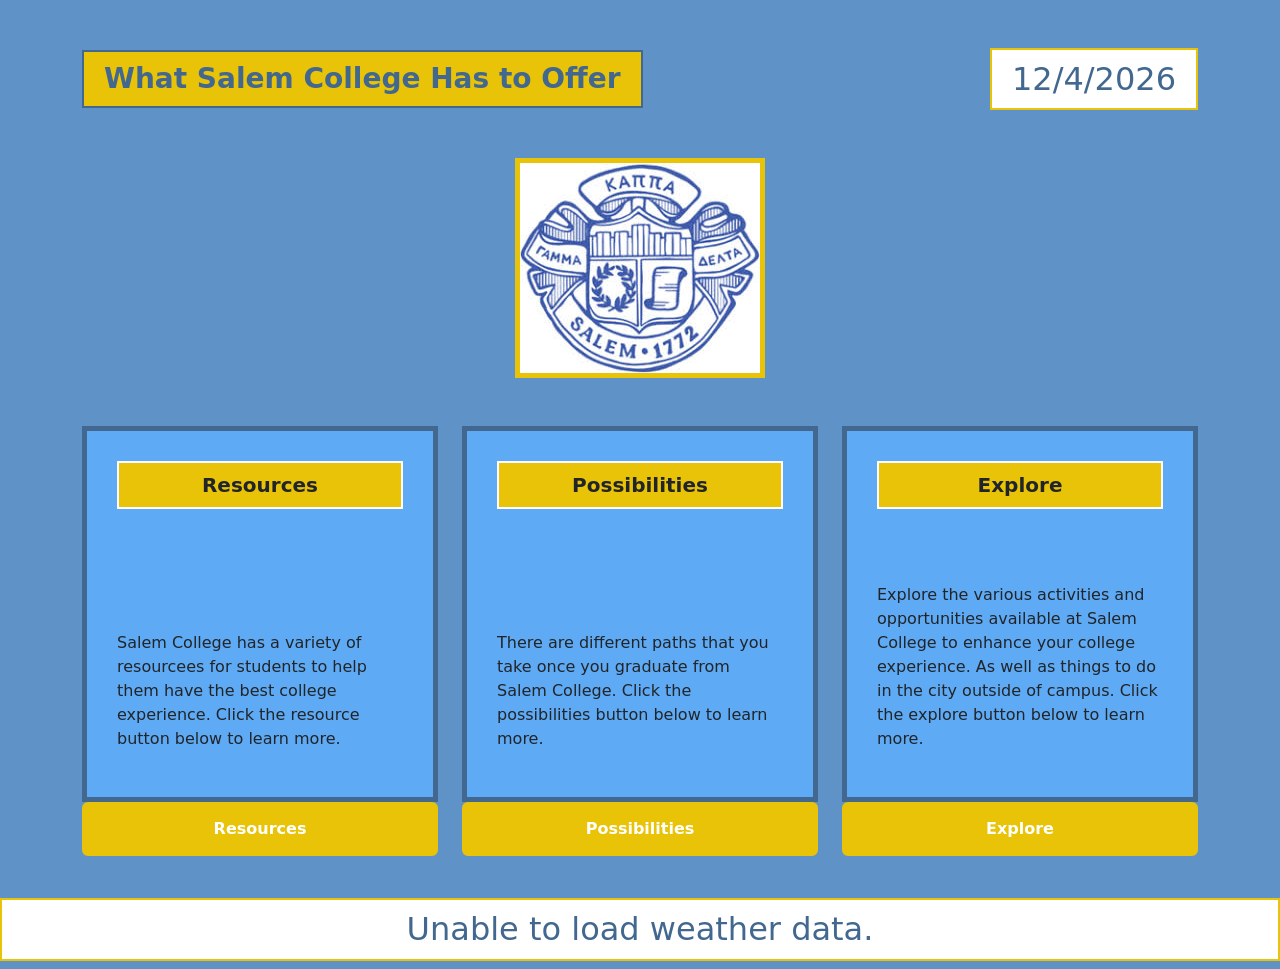
<file: index.html>
<!DOCTYPE html>
<html>
<head>
    <title>Your Future with Salem College</title>
    <link href="https://cdn.jsdelivr.net/npm/bootstrap@5.3.3/dist/css/bootstrap.min.css" rel="stylesheet" integrity="sha384-QWTKZyjpPEjISv5WaRU9OFeRpok6YctnYmDr5pNlyT2bRjXh0JMhjY6hW+ALEwIH" crossorigin="anonymous">
    <link rel="stylesheet" href="start.css">
    <script src="script.js" defer></script>
</head>
<body>
    <br></br>
    <div class="d-flex justify-content-between align-items-center top-bar container-md">
        <h1 class="website-title">What Salem College Has to Offer</h1>
        <h2 id="datetime"> Date and Time</h2>  <!--I will us API to display date and time -->
    </div>
    <img src="Finalproject images/images.jpeg" class=" img-fluid" alt="Salem College Sorority symbol image">
  <br></br>
    <article class="container">
<div class="row g-4">
    <div class="col-md-4">
    <div class="section-box">
        <h2 class="inner-title">Resources</h2>
        <p>Salem College has a variety of resourcees for students to help them have the best college experience. Click the resource button below to learn more.</p>
        </div>
        <button class="btn btn-secondary w-100 navBtn" data-link="Resources.html">Resources</button>
    </div>

    <div class="col-md-4">
    <div class="section-box">
        <h2 class="inner-title">Possibilities</h2>
        <p>There are different paths that you take once you graduate from Salem College. Click the possibilities button below to learn more.</p>
    </div>
    <button class="btn btn-secondary w-100 navBtn" data-link="Possibilities.html">Possibilities</button>
    </div>

    <div class="col-md-4">
    <div class="section-box">
        <h2 class="inner-title">Explore</h2>
        <p>Explore the various activities and opportunities available at Salem College to enhance your college experience. As well as things to do in the city outside of campus. Click the explore button below to learn more.</p>
    </div>
        <button  class="navBtn btn btn-secondary w-100" data-link="Thingstodo.html">Explore</button>
    </div>
</div>
  </article>
  <br></br>
  <br></br>
  <h2 id="weather">Date and Time</h2>  <!--I will us API to display date and time -->
</body>
</html>
</file>
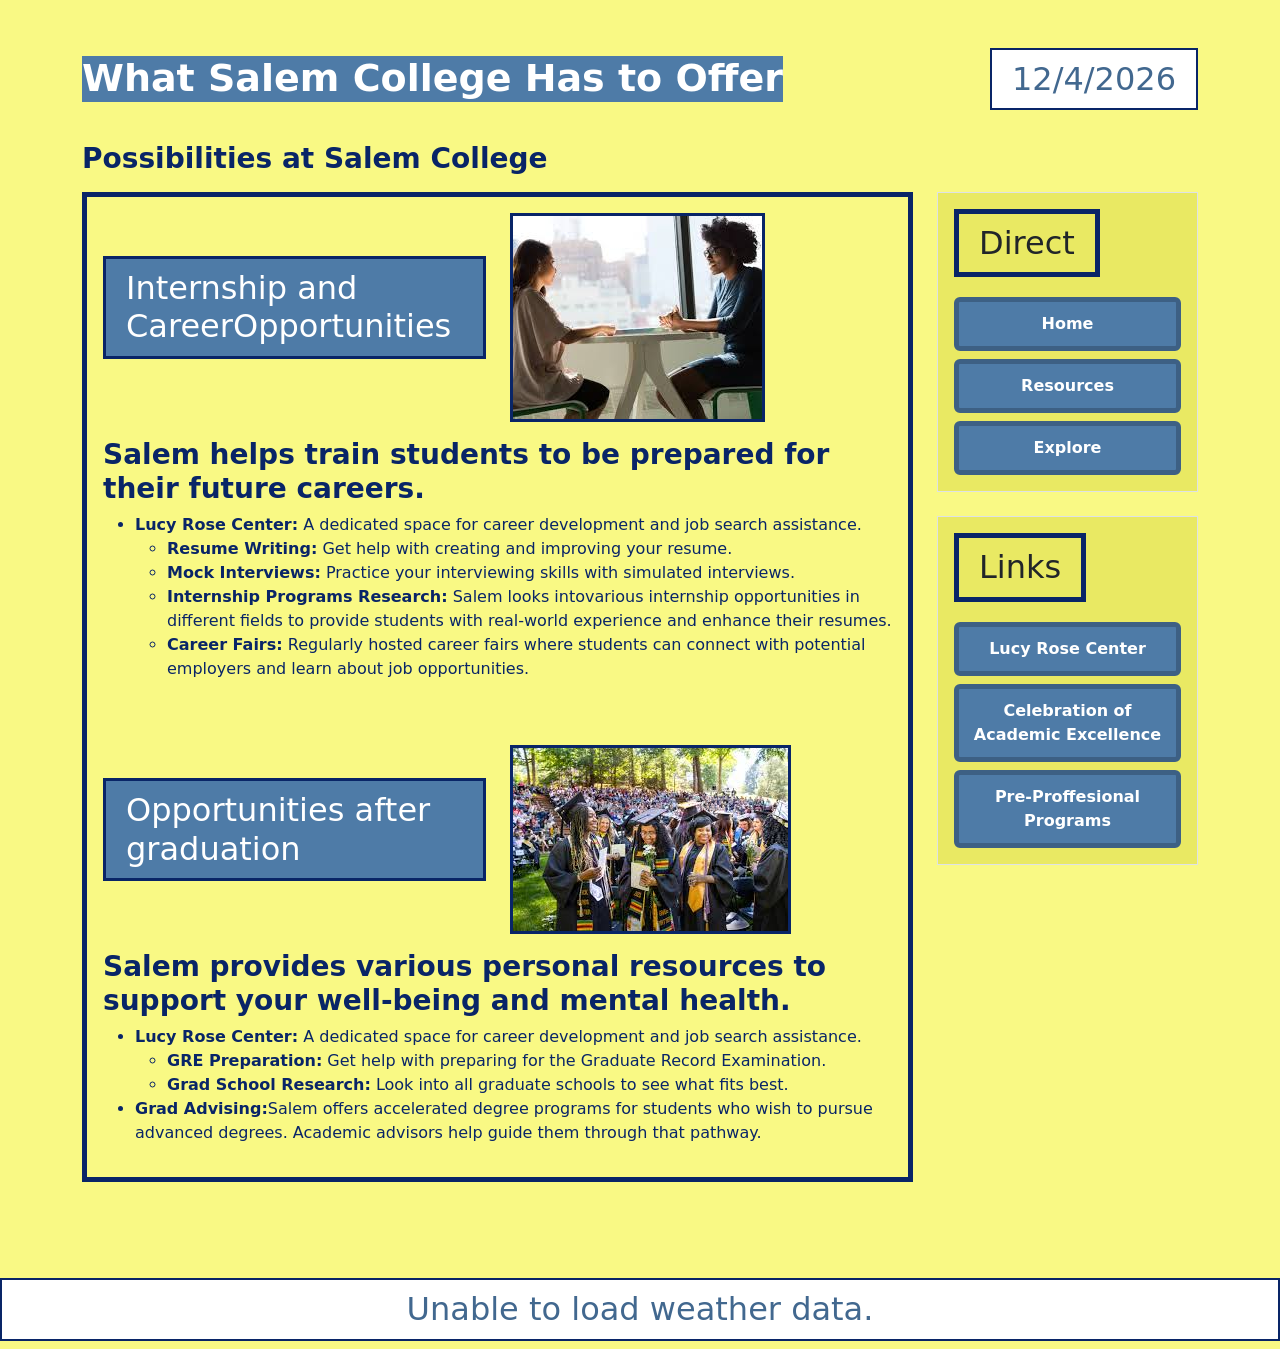
<file: Possibilities.html>
<!DOCTYPE html>
<html>
<head>
    <title>Possibilities at Salem College</title>
    <link href="https://cdn.jsdelivr.net/npm/bootstrap@5.3.8/dist/css/bootstrap.min.css" rel="stylesheet" integrity="sha384-sRIl4kxILFvY47J16cr9ZwB07vP4J8+LH7qKQnuqkuIAvNWLzeN8tE5YBujZqJLB" crossorigin="anonymous">
    <link rel="stylesheet" href="second.css">
    <script src="script.js" defer></script>
</head>
<body>
 <br></br>
    <div class="d-flex justify-content-between align-items-center top-bar container">
        <h1 class="website-title">What Salem College Has to Offer</h1>
        <h2 id="datetime"> Date and Time</h2>  <!--I will us API to display date and time -->
    </div>
<article class="container mt-4">


    <div class="mb-3">
        <h1 class="header">Possibilities at Salem College</h1>
    </div>

    <div class="row">

        <div class="col-md-9">
            <div class="box p-3">

                <!-- Section 1 -->
                <div class="row mb-5 align-items-center">
                    <div class="col-md-6">
                        <h2 class="title-box">Internship and CareerOpportunities</h2>
                    </div>
                    <div class="col-md-6">
                        <img src="Finalproject images/Job image.jpg" class="img-fluid" alt="Job interview image">
                    </div>
                    <div class="col-md-12">
                     <p></p>
                <h3>Salem helps train students to be prepared for their future careers.</h3>
                <ul>
                    <li><strong>Lucy Rose Center:</strong> A dedicated space for career development and job search assistance.</li>
                    <ul>
                        <li><strong>Resume Writing:</strong> Get help with creating and improving your resume.</li>
                        <li><strong>Mock Interviews:</strong> Practice your interviewing skills with simulated interviews.</li>
                        <li><strong>Internship Programs Research:</strong> Salem looks intovarious internship opportunities in different fields to provide students with real-world experience and enhance their resumes.</li>
                        <li><strong>Career Fairs:</strong> Regularly hosted career fairs where students can connect with potential employers and learn about job opportunities.</li>
                    </ul>
                </ul>
                </div>
                </div>

   
                <div class="row align-items-center">
                    <div class="col-md-6">
                        <h2 class="title-box">Opportunities after graduation</h2>
                    </div>
                    <div class="col-md-6">
                        <img src="Finalproject images/Salem Graduate image.jpg" class="img-fluid" alt="Students Graduating from Salem College">
                    </div>
                    <div class="col-md-12">
                     <p></p>
                <h3>Salem provides various personal resources to support your well-being and mental health.</h3>
                <ul>
                <li><strong>Lucy Rose Center:</strong> A dedicated space for career development and job search assistance.</li>
                    <ul>
                        <li><strong>GRE Preparation:</strong> Get help with preparing for the Graduate Record Examination.</li>
                        <li><strong>Grad School Research:</strong> Look into all graduate schools to see what fits best.</li>
                    </ul>
                <li><strong>Grad Advising:</strong>Salem offers accelerated degree programs for students who wish to pursue advanced degrees. Academic advisors help guide them through that pathway.</li>
                </ul>
                </div>
                </div>

            </div>
        </div>

        <!-- SIDEBAR -->
        <div class="col-md-3">

            <div class="side-bar mb-4 p-3 border">
                <h2 class="sidebar-title">Direct</h2>
                <button  class="navBtn btn btn-secondary w-100 mb-2" data-link="index.html">Home</button>
                <button  class="navBtn btn btn-secondary w-100 mb-2" data-link="Resources.html">Resources</button>
                <button  class="navBtn btn btn-secondary w-100" data-link="Thingstodo.html">Explore</button>
            </div>

            <div class="side-bar p-3 border">
                <h2 class="sidebar-title">Links</h2>
                <button class="btn btn-secondary w-100 mb-2 linkBtn"><a class="link" href="https://www.salem.edu/centers/lucy-rose-center/" target="_blank">Lucy Rose Center</a></button>
                <button class="btn btn-secondary w-100 mb-2 linkBtn"><a class="link" href="https://www.salem.edu/academics/celebration-of-academic-excellence/" target="_blank">Celebration of Academic Excellence</a></button>
                <button class="btn btn-secondary w-100 linkBtn"><a class="link" href="https://www.salem.edu/academics/academic-programs/pre-professional-programs/" target="_blank">Pre-Proffesional Programs</a></button>

        </div>

    </div>

</article>
<br></br>
<br></br>
<h2 id="weather"> Date and Time</h2>  <!--I will us API to display date and time -->
</body>
</html>
</file>
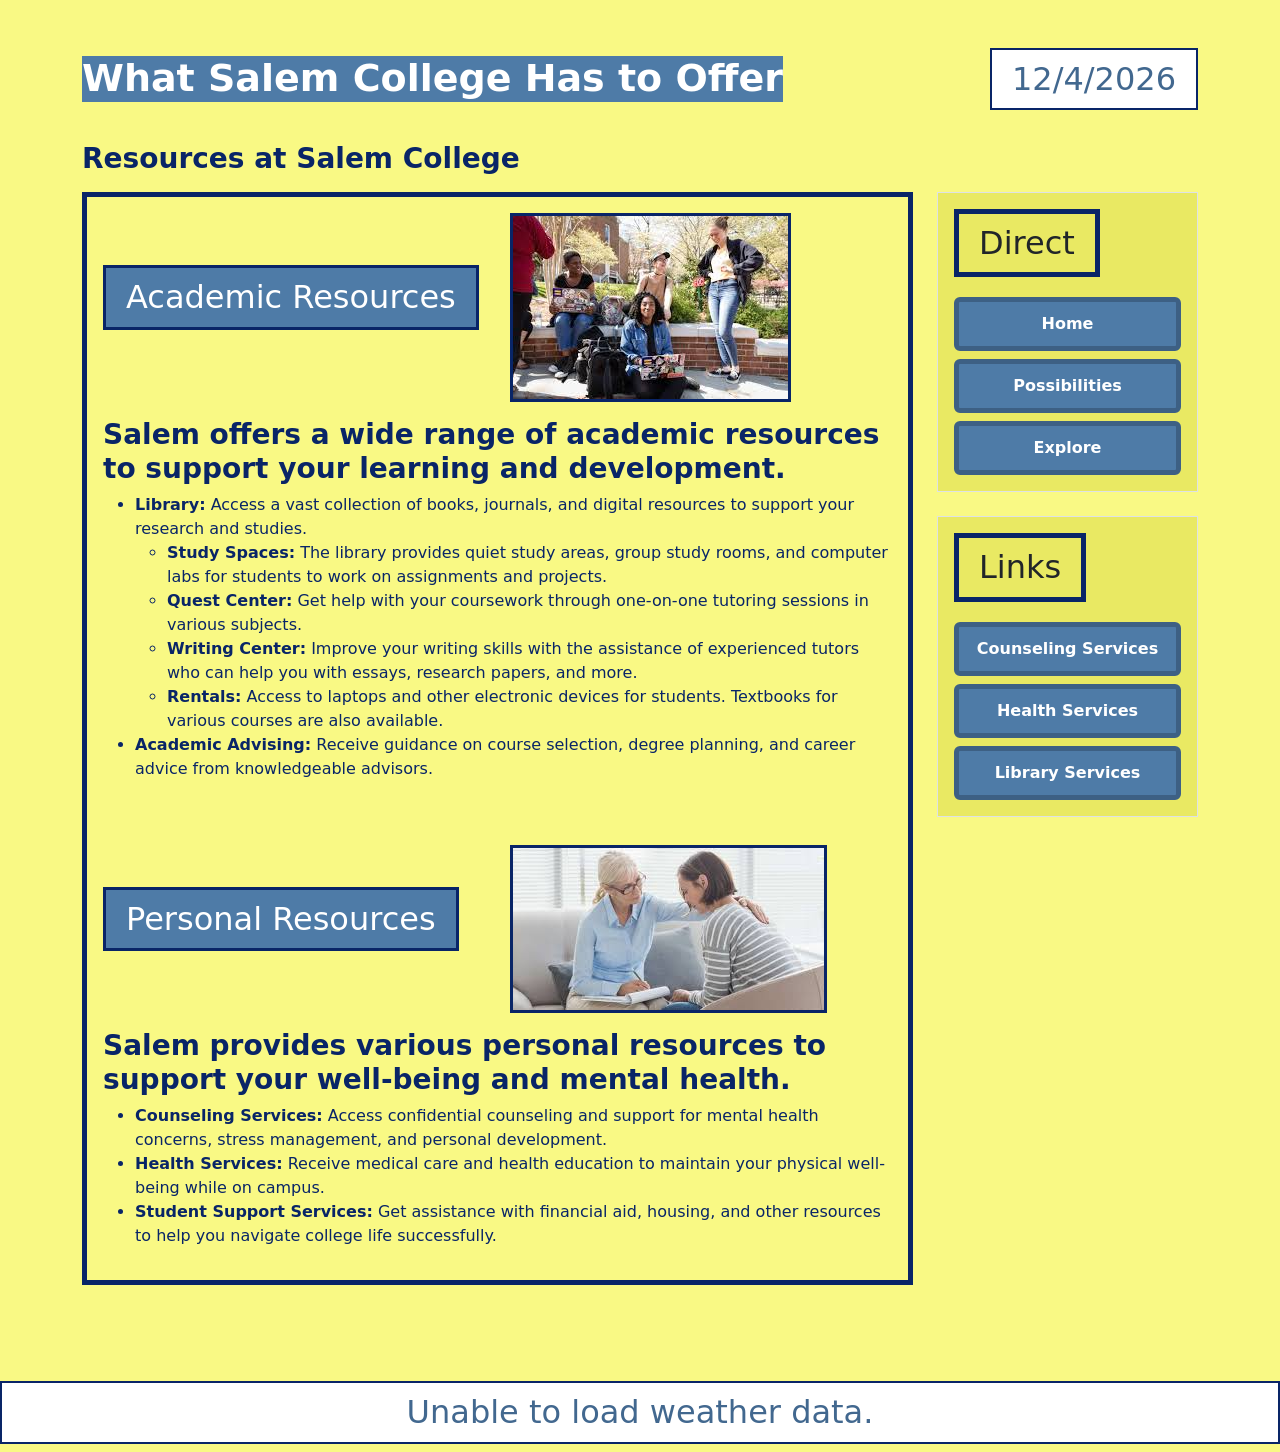
<file: Resources.html>
<!DOCTYPE html>
<html>
<head>
    <title>Salem College Resources</title>
    <link href="https://cdn.jsdelivr.net/npm/bootstrap@5.3.8/dist/css/bootstrap.min.css" rel="stylesheet" integrity="sha384-sRIl4kxILFvY47J16cr9ZwB07vP4J8+LH7qKQnuqkuIAvNWLzeN8tE5YBujZqJLB" crossorigin="anonymous">
    <link rel="stylesheet" href="second.css">
    <script src="script.js" defer></script>
</head>
<body> 
     <br></br>
    <div class="d-flex justify-content-between align-items-center top-bar container">
        <h1 class="website-title">What Salem College Has to Offer</h1>
        <h2 id="datetime"> Date and Time</h2>  <!--I will us API to display date and time --> 
    </div>

<article class="container mt-4">


    <div class="mb-3">
        <h1 class="header">Resources at Salem College</h1>
    </div>

    <div class="row">

        <div class="col-md-9">
            <div class="box p-3">

                <!-- Section 1 -->
                <div class="row mb-5 align-items-center">
                    <div class="col-md-6">
                        <h2 class="title-box">Academic Resources</h2>
                    </div>
                    <div class="col-md-6">
                        <img src="Finalproject images/Salem friend image.jpg" class="img-fluid" alt="Students sitting and learning together">
                    </div>
                    <div class="col-md-12">
                    <p></p>
                    <h3>Salem offers a wide range of academic resources to support your learning and development.</h3>
                    <ul>
                        <li><strong>Library:</strong> Access a vast collection of books, journals, and digital resources to support your research and studies.
                            <ul>
                            <li><strong>Study Spaces:</strong> The library provides quiet study areas, group study rooms, and computer labs for students to work on assignments and projects.</li>
                            <li><strong>Quest Center:</strong> Get help with your coursework through one-on-one tutoring sessions in various subjects.</li>
                            <li><strong>Writing Center:</strong> Improve your writing skills with the assistance of experienced tutors who can help you with essays, research papers, and more.</li>
                            <li><strong>Rentals:</strong> Access to laptops and other electronic devices for students. Textbooks for various courses are also available.</li>
                            </ul>
                        </li>   
                        <li><strong>Academic Advising:</strong> Receive guidance on course selection, degree planning, and career advice from knowledgeable advisors.</li>
                    </ul>
                    </div>
                </div>

   
                <div class="row align-items-center">
                    <div class="col-md-6">
                        <h2 class="title-box">Personal Resources</h2>
                    </div>
                    <div class="col-md-6">
                        <img src="Finalproject images/therapy image.jpg" class="img-fluid" alt="Students going to therapy">
                    </div>
                    <div class="col-md-12">
                     <p></p>
                <h3>Salem provides various personal resources to support your well-being and mental health.</h3>
                <ul>
                    <li><strong>Counseling Services:</strong> Access confidential counseling and support for mental health concerns, stress management, and personal development.</li>
                    <li><strong>Health Services:</strong> Receive medical care and health education to maintain your physical well-being while on campus.</li>
                    <li><strong>Student Support Services:</strong> Get assistance with financial aid, housing, and other resources to help you navigate college life successfully.</li>
                </ul>
                </div>
                </div>

            </div>
        </div>

        <!-- SIDEBAR -->
        <div class="col-md-3">

            <div class="side-bar mb-4 p-3 border">
                <h2 class="sidebar-title">Direct</h2>
                <button class="navBtn btn btn-secondary w-100 mb-2" data-link="index.html">Home</button>
                <button class="navBtn btn btn-secondary w-100 mb-2" data-link="Possibilities.html">Possibilities</button>
                <button class="navBtn btn btn-secondary w-100" data-link="Thingstodo.html">Explore</button>
            </div>

            <div class="side-bar p-3 border">
                <h2 class="sidebar-title">Links</h2>
                <button class="btn btn-secondary w-100 mb-2 linkBtn"><a class="link" href="https://www.salem.edu/campus-life/counseling-services/" target="_blank">Counseling Services</a></button>
                <button class="btn btn-secondary w-100 mb-2 linkBtn"><a class="link" href="https://www.salem.edu/campus-life/health-services/" target="_blank">Health Services</a></button>
                <button class="btn btn-secondary w-100 linkBtn"><a class="link" href="https://guides.library.salem.edu/home" target="_blank">Library Services</a></button>
            </div>

        </div>

    </div>

</article>
<br></br>
<br></br>
  <h2 id="weather"> Date and Time</h2>  <!--I will us API to display date and time -->
</body>
</html>
</file>
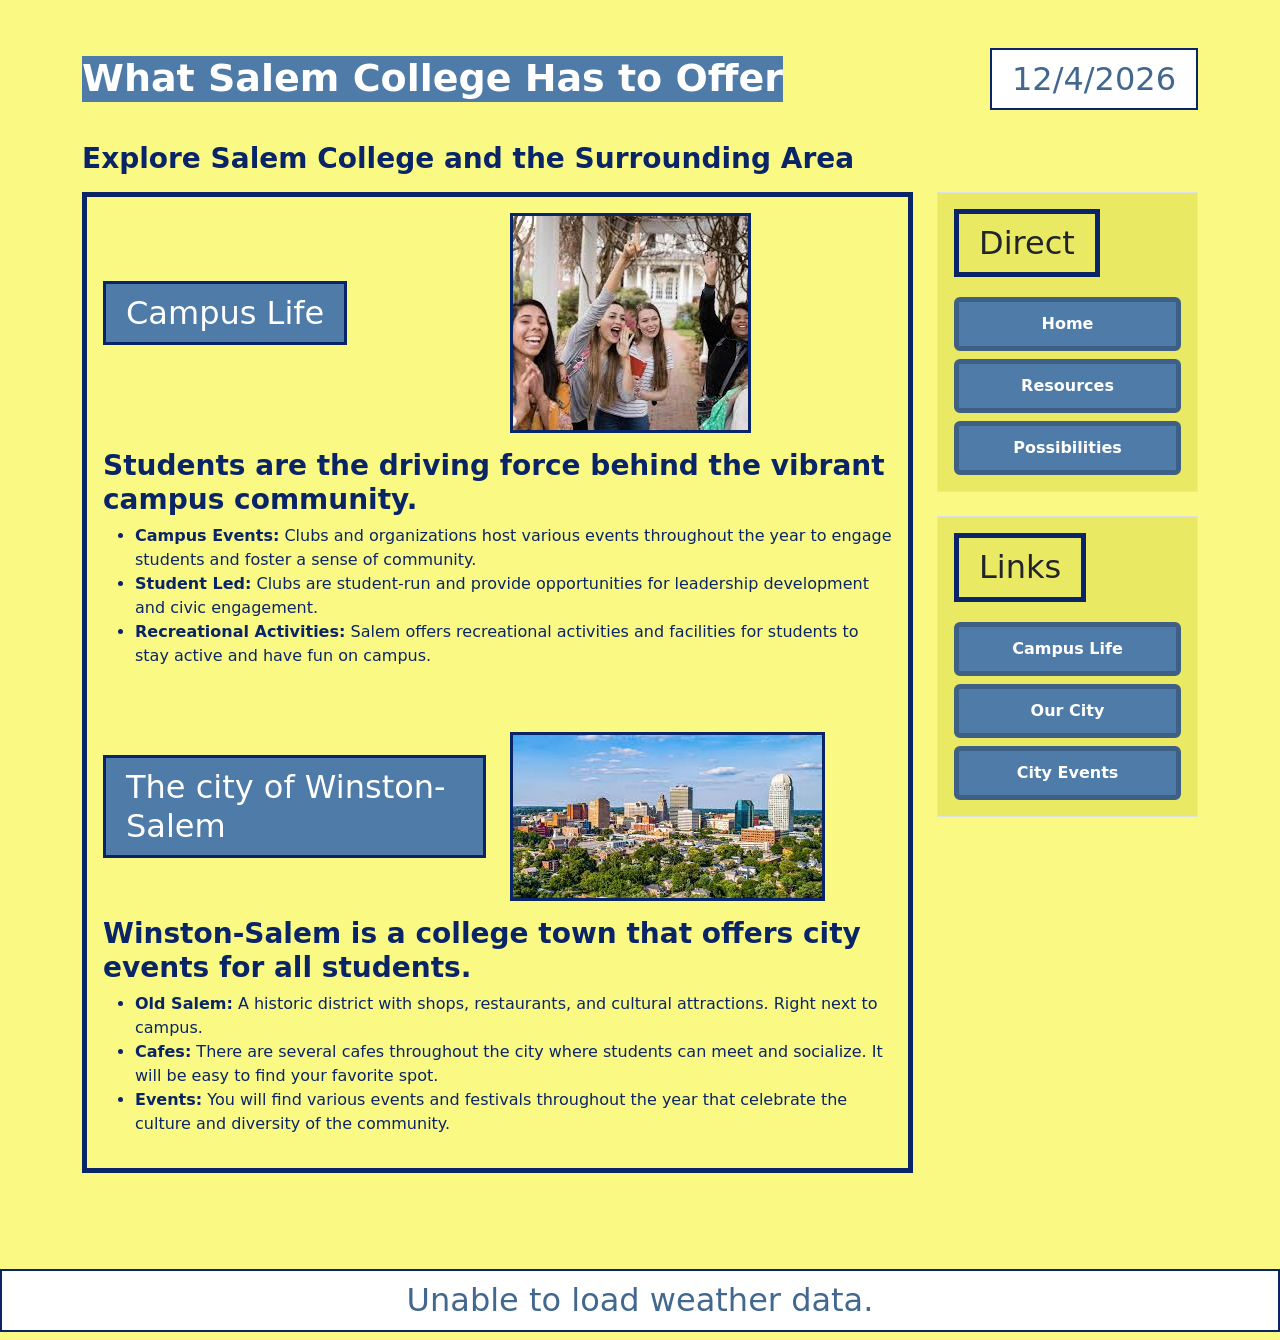
<file: Thingstodo.html>
<!DOCTYPE html>
<html>
<head>
    <title>Things to Do Near and At Salem College</title>
    <link href="https://cdn.jsdelivr.net/npm/bootstrap@5.3.8/dist/css/bootstrap.min.css" rel="stylesheet" integrity="sha384-sRIl4kxILFvY47J16cr9ZwB07vP4J8+LH7qKQnuqkuIAvNWLzeN8tE5YBujZqJLB" crossorigin="anonymous">
    <link rel="stylesheet" href="second.css">
    <script src="script.js" defer></script>
</head>
<body> 
   <br></br>
    <div class="d-flex justify-content-between align-items-center top-bar container">
        <h1 class="website-title">What Salem College Has to Offer</h1>
        <h2 id="datetime"> Date and Time</h2>  <!--I will us API to display date and time --> 
    </div>  
<article class="container mt-4">


    <div class="mb-3">
        <h1 class="header">Explore Salem College and the Surrounding Area</h1>
    </div>

    <div class="row">

        <div class="col-md-9">
            <div class="box p-3">

                <!-- Section 1 -->
                <div class="row mb-5 align-items-center">
                    <div class="col-md-6">
                        <h2 class="title-box">Campus Life</h2>
                    </div>
                    <div class="col-md-6">
                        <img src="Finalproject images/Salem College image.jpg" class="img-fluid" alt="Salem College students having fun">
                    </div>
                    <div class="col-md-12">
                     <p></p>
                <h3>Students are the driving force behind the vibrant campus community.</h3>
                <ul>
                    <li><strong>Campus Events:</strong> Clubs and organizations host various events throughout the year to engage students and foster a sense of community.</li>
                    <li><strong>Student Led:</strong> Clubs are student-run and provide opportunities for leadership development and civic engagement.</li>
                    <li><strong>Recreational Activities:</strong> Salem offers recreational activities and facilities for students to stay active and have fun on campus.</li>
                </ul>
                </div>
                </div>

   
                <div class="row align-items-center">
                    <div class="col-md-6">
                        <h2 class="title-box">The city of Winston-Salem</h2>
                    </div>
                    <div class="col-md-6">
                        <img src="Finalproject images/Winston-Salem image.jpg" class="img-fluid" alt="A photo of downtown Winston-Salem">
                    </div>
                </div>
                <div class="col-md-12">
                 <p></p>
                <h3>Winston-Salem is a college town that offers city events for all students.</h3>
                <ul>
                    <li><strong>Old Salem:</strong> A historic district with shops, restaurants, and cultural attractions. Right next to campus.</li>
                    <li><strong>Cafes:</strong> There are several cafes throughout the city where students can meet and socialize. It will be easy to find your favorite spot.</li>
                    <li><strong>Events:</strong> You will find various events and festivals throughout the year that celebrate the culture and diversity of the community.</li>
                </ul>
                </div>
            </div>
        </div>

        <!-- SIDEBAR -->
        <div class="col-md-3">

            <div class="side-bar mb-4 p-3 border">
                <h2 class="sidebar-title">Direct</h2>
                <button  class="navBtn btn btn-secondary w-100 mb-2" data-link="index.html">Home</button>
                <button  class="navBtn btn btn-secondary w-100 mb-2" data-link="Resources.html">Resources</button>
                <button  class="navBtn btn btn-secondary w-100 " data-link="Possibilities.html">Possibilities</button>
            </div>

            <div class="side-bar p-3 border">
                <h2 class="sidebar-title">Links</h2>
                <button class="btn btn-secondary w-100 mb-2 linkBtn"><a class="link" href="https://www.salem.edu/campus-life/vibrant-active-campus/" target="_blank">Campus Life</a></button>
                <button class="btn btn-secondary w-100 mb-2 linkBtn"><a class="link" href="https://www.salem.edu/about/our-location/" target="_blank">Our City</a></button>
                <button class="btn btn-secondary w-100 linkBtn"><a class="link" href="https://www.visitwinstonsalem.com/" target="_blank">City Events</a></button>
            </div>

        </div>

    </div>

</article>
<br></br>
<br></br>
  <h2 id="weather"> Date and Time</h2>  <!--I will us API to display date and time -->
</body>
</html>
</file>
<file: start.css>
body {
      background-color: #5f93c7;
    }

    .section-box {
      border: 5px solid #42688f;
      padding: 30px;
      height: 100%;
      display: flex;
      flex-direction: column;
      justify-content: space-between;
      background-color: #5faaf4;
    }

    .inner-title {
      border: 2px solid #ffffff;
      padding: 10px 20px;
      display: inline-block;
      margin-bottom: 20px;
      text-align: center;
      font-size: 20px;
      font-weight: bold;
      background-color: #e9c307;
    }

    .navBtn {
      border: 5px solid #e9c307;
      background: none;
      padding: 10px;
      width: 100%;
      background-color: #e9c307;
      font-weight: bold;
    }

    .top-bar {
      margin-bottom: 40px;
    }
.website-title {
        font-size: 28px;
        font-weight: bold;
        color: #42688f;
        background-color: #e9c307;
        border: 2px solid #42688f;
        padding: 10px 20px;
}
@media (max-width: 768px) {
  .col-md-4 {
    margin-bottom: 20px;
  }
}
img {
  max-width: 100%;
  height: auto;
  border: 5px solid #e9c307;
  display: block;
  margin: 0 auto;
}
#weather{
  border-color: #e9c307;
  border: 2px solid #e9c307;
  padding: 10px 20px;
  color:#42688f;
  background-color: #ffffff;
  text-align: center;
}
#datetime{
  border-color: #e9c307;
  border: 2px solid #e9c307;
  padding: 10px 20px;
  color:#42688f;
  background-color: #ffffff;
  text-align: center;
}
</file>
<file: second.css>
.website-title {
        font-size: 38px;
        font-weight: bold;
      background-color: #4e7ba7;
        color: #ffffff;
}
body{
    background-color: #f9f984;
}
.box {
            border: 5px solid #092567;
            padding: 20px;
        }
.title-box {
            border: 3px solid #092567;
            display: inline-block;
            padding: 10px 20px;
            margin-bottom: 20px;
            background-color: #4e7ba7;
            color: #ffffff;
        }
.navBtn {
            border: 5px solid #3d6084;
            background: none;
            padding: 10px;
            width: 100%;
            background-color: #4e7ba7;
            font-weight: bold;
        }
.side-bar{
            border: 5px solid #092567;
            padding: 30px;
            margin-bottom: 20px;
            background-color: #e9e963;
        }
.sidebar-title {
            border: 5px solid #092567;
            display: inline-block;
            padding: 10px 20px;
            margin-bottom: 20px;
        }
.linkBtn {
            border: 5px solid #3d6084;
            background: none;
            padding: 10px;
            width: 100%;
            background-color: #4e7ba7;
            font-weight: bold;
        }
.link {
            color: #ffffff;
            text-decoration: none;
            font-weight: bold;
        }
img {
            border: 3px solid #092567
    }
li {
            color:#092567   
        }
h3 {
            color: #092567;
            font-weight: bold;
}
.header {
            font-size: 28px;
            font-weight: bold;
            color: #092567;
} 
#weather{
  border: 2px solid #092567;
  padding: 10px 20px;
  color:#42688f;
  background-color: #ffffff;
  text-align: center;
}
#datetime{
  border: 2px solid #092567;
  padding: 10px 20px;
  color:#42688f;
  background-color: #ffffff;
  text-align: center;
}
</file>
